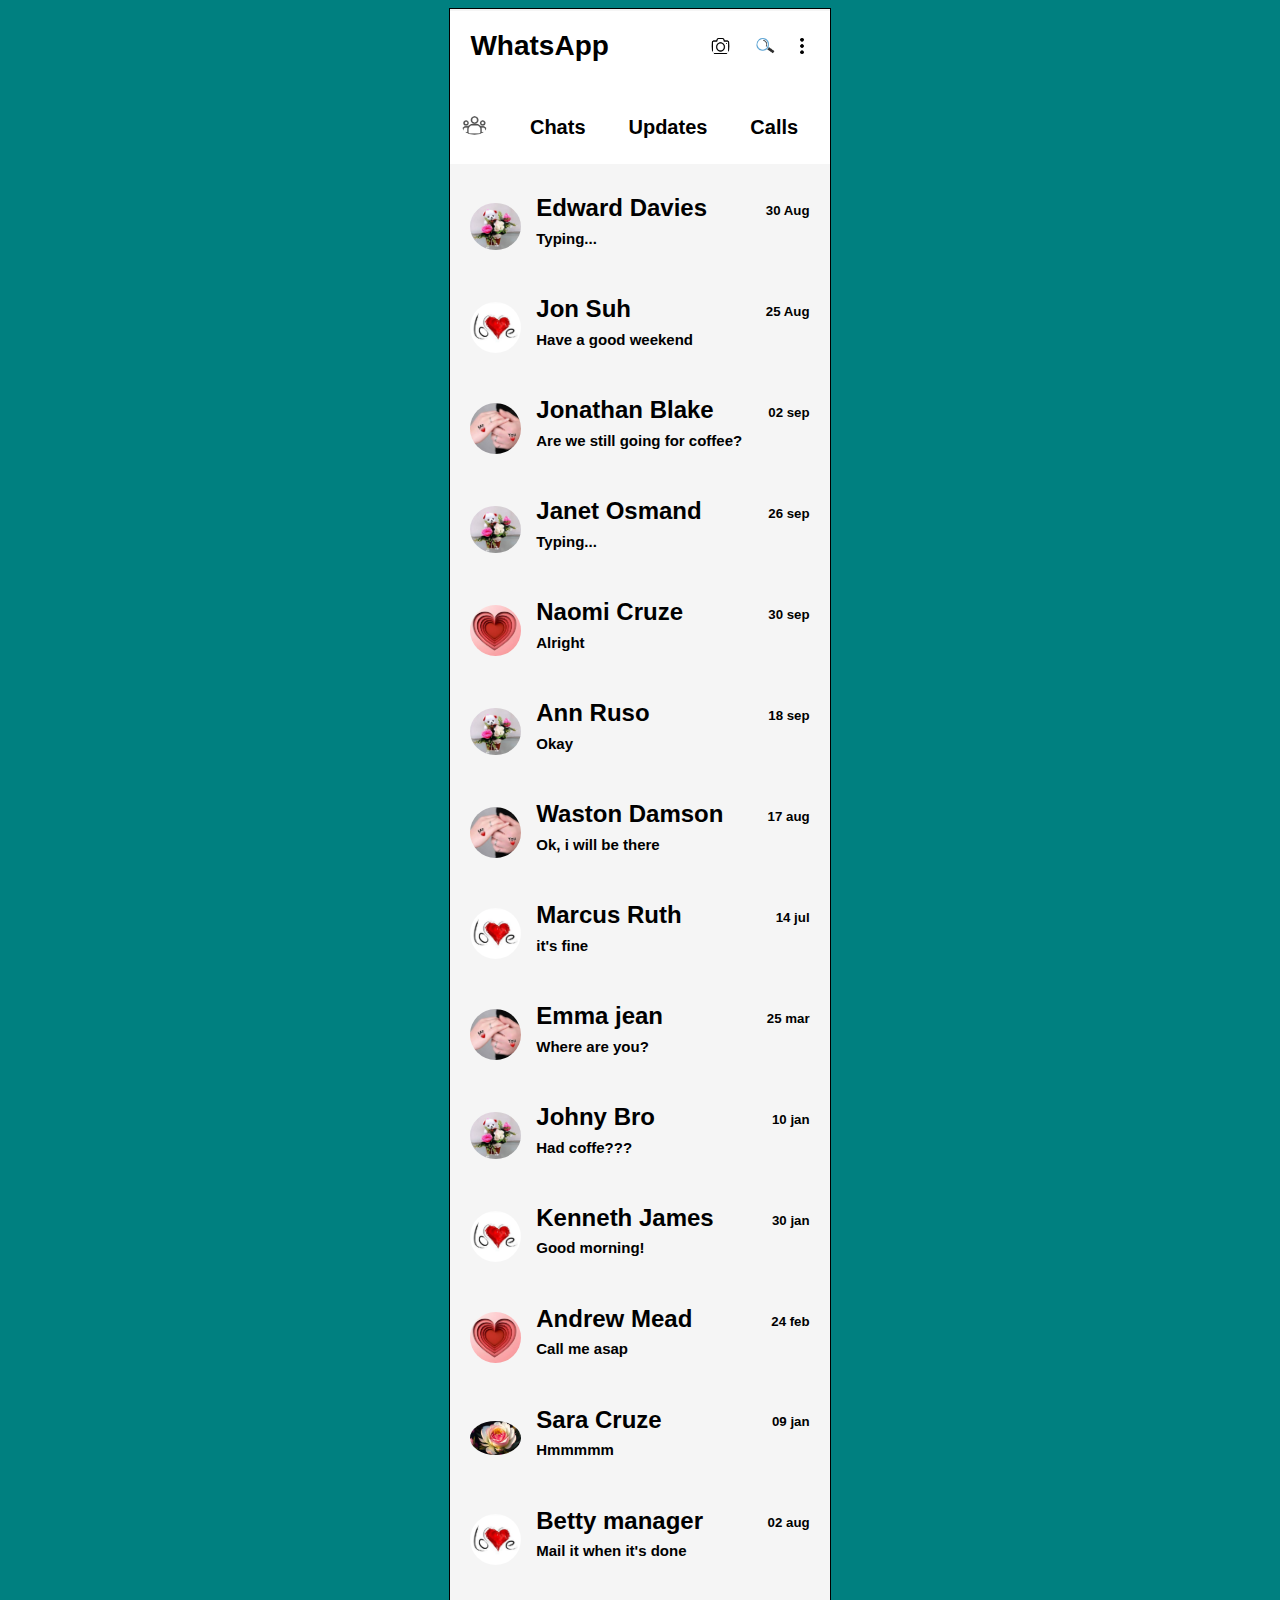
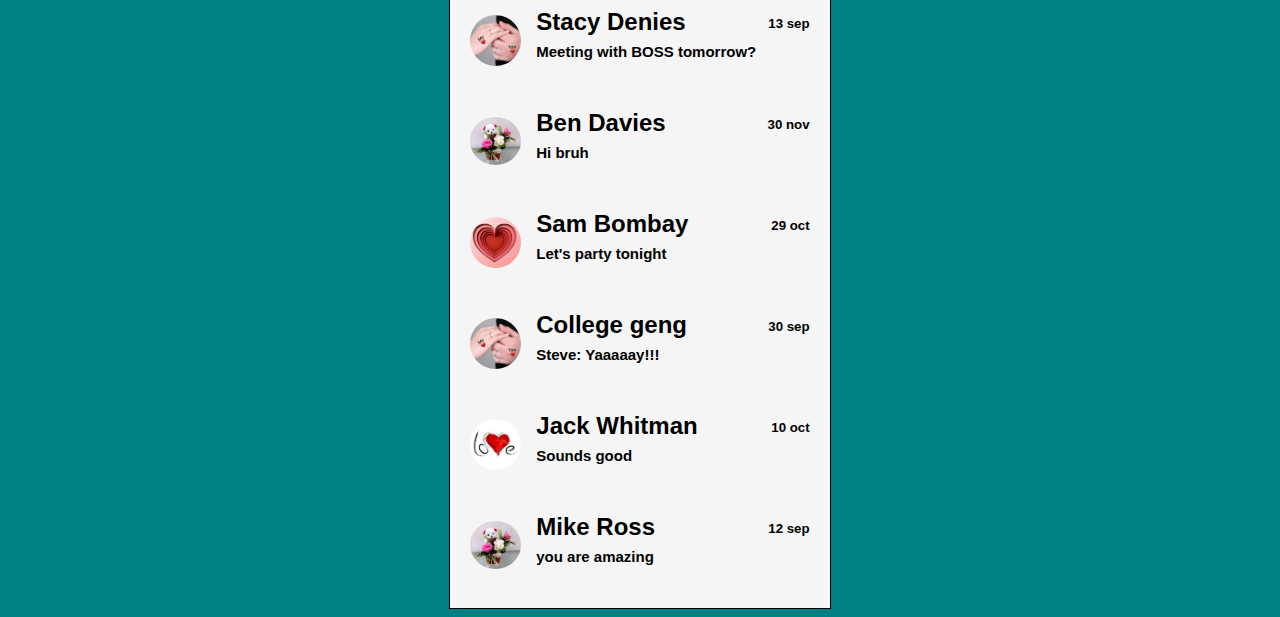
<file: index.html>
<!DOCTYPE html>
<html lang="en">
<head>
    <meta charset="UTF-8">
    <meta name="viewport" content="width=device-width, initial-scale=1.0">
    <link rel="stylesheet" href="style.css">
    <title>Document</title>
</head>
<body>
    
    <div class="container" id="con">
        <div class="head">
            <div class="h">
                <div class="h1">
                    <h1>WhatsApp</h1>
                </div>
                <div class="icons">
                    <img style="width: 20%; height: 20%; margin-right: 26px; " src="images/camera.png">
                    <img style="width: 20%; height: 20%;margin-right: 16px; "src="images/find.png">
                    <img style="width: 20%; height: 20%;"src="images/dots.png">
                </div>
            </div>
                <div class="btns">
                    <img class="hove" style="width: 7%; height: 7%; margin-left: -20px; margin-top: 20px;" src="images/people.png">
                    <h3>Chats</h3>
                   <h3 id="Updates">Updates</h3>
                   <h3 id="calls">Calls</h3>
                </div>
        </div>

        <!--Updates-->

        <div class="content">
            <div id="upd">
                <div class="head">
                    <div class="h">
                        <div class="h1">
                            <h1>WhatsApp</h1>
                        </div>
                        <div class="icons">
                            <img style="width: 20%; height: 10%; margin-right: 26px; " src="images/camera.png">
                            <img style="width: 20%; height: 10%;margin-right: 16px; "src="images/find.png">
                            <img style="width: 20%; height: 10%;"src="images/dots.png">
                        </div>
                    </div>
                    <div class="btns">
                        <img class="hove" style="width: 7%; height: 7%; margin-left: -20px; margin-top: 20px;" src="images/people.png">
                        <h3><a href="index.html" style="text-decoration-line: none; color: black;">Chats</a></h3>
                        <h3>Updates</h3>
                        <h3>Calls</h3>
                    </div>
                </div>

                <div class="content">
                    <div class="first">
                        <img src="images/img14.jpg" alt="">
                        <div class="text-box">
                            <h2>My Status</h2>
                        </div>
                    </div>

                    <h4 style="margin-left: 15px; font-size: 20px; ">Recent</h4>
                    <div class="main" id="m-upd">
                        <img style="border: 3px solid green;" src="images/img10.jpg" >
                        <div class="flex" id="text">
                            <div class="text-b">
                                <h2>Edward Davies</h2>
                            </div>
                            <div class="message-box">
                                <h5>1 minutes ago</h5>
                            </div>
                        </div>
                    </div>

                    <div class="main">
                        <img style="border: 3px solid green;" src="images/img14.jpg" >
                        <div class="flex" id="text">
                            <div class="text-b">
                                <h2>Janet Osmand</h2>
                            </div>
                            <div class="message-box">
                                <h5>12 minutes ago</h5>
                            </div>
                        </div>
                    </div>

                    <div class="main">
                        <img style="border: 3px solid green;" src="images/img17.jpg" >
                        <div class="flex" id="text">
                            <div class="text-b">
                                <h2>Ann Ruso</h2>
                            </div>
                            <div class="message-box">
                                <h5>1 hour ago</h5>
                            </div>
                        </div>
                    </div>

                    <div class="main">
                        <img style="border: 3px solid green;" src="images/img18.jpg" >
                        <div class="flex" id="text">
                            <div class="text-b">
                                <h2>Waston Damson</h2>
                            </div>
                            <div class="message-box">
                                <h5>2 hour ago</h5>
                            </div>
                        </div>
                    </div>

                    <div class="main">
                        <img style="border: 3px solid green;" src="images/img13.jpg" >
                        <div class="flex" id="text">
                            <div class="text-b">
                                <h2>Naomi Cruze</h2>
                            </div>
                            <div class="message-box">
                                <h5>Yesterday</h5>
                            </div>
                        </div>
                    </div>
                </div>
            </div>
        </div>
    
        <!--call-->
        <div class="content">
            <div id="hed">
                <div class="head">
                    <div class="h">
                        <div class="h1">
                            <h1>WhatsApp</h1>
                        </div>
                        <div class="icons">
                            <img style="width: 20%; height: 10%; margin-right: 26px; " src="images/camera.png">
                            <img style="width: 20%; height: 10%;margin-right: 16px; "src="images/find.png">
                            <img style="width: 20%; height: 10%;"src="images/dots.png">
                        </div>
                    </div>
                    <div class="btns">
                        <img class="hove" style="width: 7%; height: 7%; margin-left: -20px; margin-top: 20px;" src="images/people.png">
                        <h3><a href="index.html" style="text-decoration-line: none; color: black;">Chats</a></h3>
                        <h3>Updates</h3>
                        <h3>Calls</h3>
                    </div>
                </div>
        
                <div class="content">
                    <div class="first">
                        <img src="images/img14.jpg" alt="">
                        <div class="text-box">
                            <h3>Create call Link</h3>
                            <p>Share a link for your WhatsApp call</p>
                        </div>
                    </div>
                    <h4 style="margin-left: 15px; font-size: 20px; ">Recent</h4>
                    <div class="main">
                        <img src="images/img10.jpg" >
                        <div class="flex" id="text">
                            <div class="text-b">
                                <h2>Edward Davies(2)</h2>
                                <img style="width: 10%;" src="images/ic_call_128_28145.png" alt="">
                            </div>
                            <div class="message-box">
                                <img style="width: 8%; margin-top: -30px;" src="images/down_left_arrow-48_46766.png" alt="">
                                <h5>Yesterday, 3:45 PM</h5>
                            </div>
                        </div>
                    </div>
        
                    <div class="main">
                        <img src="images/img18.jpg" >
                        <div class="flex" id="text">
                            <div class="text-b">
                                <h2>Janet Osmand(5)</h2>
                                <img style="width: 10%;" src="images/ic_call_128_28145.png" alt="">
                            </div>
                            <div class="message-box">
                                <img style="width: 8%; margin-top: -30px;" src="images/down_left_arrow-48_46766.png" alt="">
                                <h5>Today, 3:45 AM</h5>
                            </div>
                        </div>
                    </div>
                    
                    <div class="main">
                        <img src="images/img17.jpg" >
                        <div class="flex" id="text">
                            <div class="text-b">
                                <h2>+234 789 999 606</h2>
                                <img style="width: 10%;" src="images/ic_call_128_28145.png" alt="">
                            </div>
                            <div class="message-box">
                                <img style="width: 8%; margin-top: -30px;" src="images/down_left_arrow-48_46766.png" alt="">
                                <h5>September 21, 2:30 PM</h5>
                            </div>
                        </div>
                    </div>
        
                    <div class="main">
                        <img src="images/img14.jpg" >
                        <div class="flex" id="text">
                            <div class="text-b">
                                <h2>Ann Ruso</h2>
                                <img style="width: 10%;" src="images/ic_call_128_28145.png" alt="">
                            </div>
                            <div class="message-box">
                                <img style="width: 8%; margin-top: -30px;" src="images/down_left_arrow-48_46766.png" alt="">
                                <h5>September 18, 3:45 PM</h5>
                            </div>
                        </div>
                    </div>
        
                    <div class="main">
                        <img src="images/img10.jpg" >
                        <div class="flex" id="text">
                            <div class="text-b">
                                <h2>Waston Damson(2)</h2>
                                <img style="width: 10%;" src="images/ic_call_128_28145.png" alt="">
                            </div>
                            <div class="message-box">
                                <img style="width: 8%; margin-top: -30px;" src="images/down_left_arrow-48_46766.png" alt="">
                                <h5>February 30, 1:20 AM</h5>
                            </div>
                        </div>
                    </div>

                    <div class="main">
                        <img src="images/img18.jpg" >
                        <div class="flex" id="text">
                            <div class="text-b">
                                <h2>Naomi Cruze(2)</h2>
                                <img style="width: 10%;" src="images/ic_call_128_28145.png" alt="">
                            </div>
                            <div class="message-box">
                                <img style="width: 8%; margin-top: -30px;" src="images/down_left_arrow-48_46766.png" alt="">
                                <h5>July 20, 9:30 PM</h5>
                            </div>
                        </div>
                    </div>

                    <div class="main">
                        <img src="images/img14.jpg" >
                        <div class="flex" id="text">
                            <div class="text-b">
                                <h2>+234 809 678 666(2)</h2>
                                <img style="width: 10%;" src="images/ic_call_128_28145.png" alt="">
                            </div>
                            <div class="message-box">
                                <img style="width: 8%; margin-top: -30px;" src="images/down_left_arrow-48_46766.png" alt="">
                                <h5>August 20, 1:20 PM</h5>
                            </div>
                        </div>
                    </div>

                    <div class="main">
                        <img src="images/img17.jpg" >
                        <div class="flex" id="text">
                            <div class="text-b">
                                <h2>Lara Blake(2)</h2>
                                <img style="width: 10%;" src="images/ic_call_128_28145.png" alt="">
                            </div>
                            <div class="message-box">
                                <img style="width: 8%; margin-top: -30px;" src="images/down_left_arrow-48_46766.png" alt="">
                                <h5>August 29, 1:20 PM</h5>
                            </div>
                        </div>
                    </div>
                </div>
            </div>

            <!--Chats-->

            <div id="chat-container">
                <div class="main-ch">
                    <img src="images/img18.jpg" >
                    <div class="flex-chat">
                        <div class="chat-text">
                            <div class="text-ch">
                                <h2 style="margin-left: 10px;  margin-right: 100px;">Edward Davies</h2>
                            </div>
                            <div class="chat-icon">
                                <img style="width: 25%;" src="images/ic_call_128_28145.png" alt="">
                                <img style="width: 25%;" src="images/dots.png" alt="">
                            </div>
                        </div>
                    </div>
                </div>
                <div class="chat-content">
                    <div class="inbox">
                        <div class="left">
                            <p style="background-color: green; width: 100%; height: 15%; padding: 5px 5px; border-radius: 10px;">Hello! janet, How are you doing?</p>
                            <p style="background-color: green; width: 100%; height: 10%; padding: 5px 5px; border-radius: 10px;">Are you done with your project?</p>
                        </div>
                        <div class="right">
                            <p style="background-color: green; width: 100%; height: 25%; padding: 5px 5px; border-radius: 10px;  left: 20px;">Hi, i'm fine thank you</p>
                            <p style="background-color: green; width: 100%; height: 25%; padding: 5px 5px; border-radius: 10px;">No, i'm not done</p>
                        </div>
                    </div>
                    <div class="chat-input">
                        <input type="text" name="" id="text" placeholder="Enter your text in here">
                        <button id="btn">></button>
                    </div>
                </div>
            </div>

            <div class="main" id="m-ch">
                <img src="images/img10.jpg" >
                <div class="flex" id="text">
                    <div class="text">
                        <h2>Edward Davies</h2>
                        <h5>30 Aug</h5>
                    </div>
                    <div class="message-box">
                        <h5>Typing...</h5>
                    </div>
                </div>
            </div>
    
            <div class="main" id="m-ch">
                <img src="images/img14.jpg">
                <div class="flex">
                    <div class="text">
                        <h2>Jon Suh</h2>
                        <h5>25 Aug</h5>
                    </div>
                    <div class="message-box">
                        <h5>Have a good weekend</h5>
                    </div>
                </div>
            </div>
    
            <div class="main">
                <img src="images/img18.jpg" alt="img1">
                <div class="flex">
                    <div class="text">
                        <h2>Jonathan Blake</h2>
                        <h5>02 sep</h5>
                    </div>
                    <div class="message-box">
                        <h5>Are we still going for coffee?</h5>
                    </div>
                </div>
            </div> 
    
            <div class="main">
                <img src="images/img10.jpg" >
                <div class="flex">
                    <div class="text">
                        <h2>Janet Osmand</h2>
                        <h5>26 sep</h5>
                    </div>
                    <div class="message-box">
                        <h5>Typing...</h5>
                    </div>
                </div>
            </div>
    
            <div class="main">
                <img src="images/img17.jpg" >
                <div class="flex">
                    <div class="text">
                        <h2>Naomi Cruze</h2>
                        <h5>30 sep</h5>
                    </div>
                    <div class="message-box">
                        <h5>Alright</h5>
                    </div>
                </div>
            </div>
    
            <div class="main">
                <img src="images/img10.jpg" >
                <div class="flex">
                    <div class="text">
                        <h2>Ann Ruso</h2>
                        <h5>18 sep</h5>
                    </div>
                    <div class="message-box">
                        <h5>Okay</h5>
                    </div>
                </div>
            </div>
    
            <div class="main">
                <img src="images/img18.jpg">
                <div class="flex">
                    <div class="text">
                        <h2>Waston Damson</h2>
                        <h5>17 aug</h5>
                    </div>
                    <div class="message-box">
                        <h5>Ok, i will be there</h5>
                    </div>
                </div>
            </div>
    
            <div class="main">
                <img src="images/img14.jpg" >
                <div class="flex">
                    <div class="text">
                        <h2>Marcus Ruth</h2>
                        <h5>14 jul</h5>
                    </div>
                    <div class="message-box">
                        <h5>it's fine</h5>
                    </div>
                </div>
            </div>
    
            <div class="main">
                <img src="images/img18.jpg" >
                <div class="flex">
                    <div class="text">
                        <h2>Emma jean</h2>
                        <h5>25 mar</h5>
                    </div>
                    <div class="message-box">
                        <h5>Where are you?</h5>
                    </div>
                </div>
            </div>
    
            <div class="main">
                <img src="images/img10.jpg" >
                <div class="flex">
                    <div class="text">
                        <h2>Johny Bro</h2>
                        <h5>10 jan</h5>
                    </div>
                    <div class="message-box">
                        <h5>Had coffe???</h5>
                    </div>
                </div>
            </div>
    
            <div class="main">
                <img src="images/img14.jpg" >
                <div class="flex">
                    <div class="text">
                        <h2>Kenneth James</h2>
                        <h5>30 jan</h5>
                    </div>
                    <div class="message-box">
                        <h5>Good morning!</h5>
                    </div>
                </div>
            </div>
    
            <div class="main">
                <img src="images/img17.jpg" >
                <div class="flex">
                    <div class="text">
                        <h2>Andrew Mead</h2>
                        <h5>24 feb</h5>
                    </div>
                    <div class="message-box">
                        <h5>Call me asap</h5>
                    </div>
                </div>
            </div>
    
            <div class="main">
                <img src="images/img8.jpg" >
                <div class="flex">
                    <div class="text">
                        <h2>Sara Cruze</h2>
                        <h5>09 jan</h5>
                    </div>
                    <div class="message-box">
                        <h5>Hmmmmm</h5>
                    </div>
                </div>
            </div>
    
            <div class="main">
                <img src="images/img14.jpg">
                <div class="flex">
                    <div class="text">
                        <h2>Betty manager</h2>
                        <h5>02 aug</h5>
                    </div>
                    <div class="message-box">
                        <h5>Mail it when it's done</h5>
                    </div>
                </div>
            </div>
    
            <div class="main">
                <img src="images/img18.jpg" >
                <div class="flex">
                    <div class="text">
                        <h2>Stacy Denies</h2>
                        <h5>13 sep</h5>
                    </div>
                    <div class="message-box">
                        <h5>Meeting with BOSS tomorrow?</h5>
                    </div>
                </div>
            </div>
    
            <div class="main">
                <img src="images/img10.jpg" >
                <div class="flex">
                    <div class="text">
                        <h2>Ben Davies</h2>
                        <h5>30 nov</h5>
                    </div>
                    <div class="message-box">
                        <h5>Hi bruh</h5>
                    </div>
                </div>
            </div>
    
            <div class="main">
                <img src="images/img17.jpg" >
                <div class="flex">
                    <div class="text">
                        <h2>Sam Bombay</h2>
                        <h5>29 oct</h5>
                    </div>
                    <div class="message-box">
                        <h5>Let's party tonight</h5>
                    </div>
                </div>
            </div>
    
            <div class="main">
                <img src="images/img18.jpg" >
                <div class="flex">
                    <div class="text">
                        <h2>College geng</h2>
                        <h5>30 sep</h5>
                    </div>
                    <div class="message-box">
                        <h5>Steve: Yaaaaay!!!</h5>
                    </div>
                </div>
            </div>
    
            <div class="main">
                <img src="images/img14.jpg" >
                <div class="flex">
                    <div class="text">
                        <h2>Jack Whitman</h2>
                        <h5>10 oct</h5>
                    </div>
                    <div class="message-box">
                        <h5>Sounds good</h5>
                    </div>
                </div>
            </div>
    
            <div class="main">
                <img src="images/img10.jpg" >
                <div class="flex">
                    <div class="text">
                        <h2>Mike Ross</h2>
                        <h5>12 sep</h5>
                    </div>
                    <div class="message-box">
                        <h5>you are amazing</h5>
                    </div>
                </div>
            </div> 
        </div>

    </div>

    <script src="main.js"></script>
</body>
</html>
</file>
<file: style.css>
body{
    background-color: teal;
    font-family: 'Gill Sans', 'Gill Sans MT', Calibri, 'Trebuchet MS', sans-serif;
    font-weight: 600;
}
.container{
    border: 1px solid black;
    background-color: whitesmoke;
    width: 100%;
    height: 100%;
    margin: auto;
}
.head{
    background-color: white;
    position: sticky;
    top: 0;
    z-index: 1;
}
#hed{
    display: none;
}

.h{
    display: flex;
    flex-direction: row;
    justify-content: space-between;
    align-items: center;
    margin: 2px 20px;
}
.icons{
    display: flex;
    justify-content: space-evenly;
  
}
.h1{
    margin-right: 30%;
    color: black;
    font-size: 14px;
}
.hove:hover{
    color: white;
}

.btns{
    display: flex;
    justify-content: space-around;
    padding-bottom: 5px;
    margin: 15px 10px;
}
h3{
    cursor: pointer;
    color: black;
    font-size: 20px;
}
h3:hover{
    text-decoration-line: underline;
}

.calls{
    display: none;
}
img{
    width: 15%;
    height: 15%;
    border-radius: 50%;
}

.main{
    display: flex;
    flex-direction: row;
    align-items: center;
    margin: 10px 10px;
}

.main:hover{
    background-color: white;
   
}
img:hover{
    background-color: white;
  
}

.flex{
   margin-left: 15px;
   position: relative; 
   width: 100%;
}

.text{
    display: flex;
    justify-content: space-between;
}
.text-box{
    line-height: 0%;
    margin-left: 20px;
}
.text-b{
    display: flex;
    justify-content: space-between;
    align-items: center;
}
.message-box{
    margin-top: 7px;
    display: flex;
    flex-direction: row;
    align-items: center;
}

.flex .message-box h5{
    font-size: 15px;
    margin-top:-2px;
}
.content{
    line-height: 5%;
}
.first{
    display: flex;
    flex-direction: row;
    align-items: center;
    margin: 5px 10px;
}

#chat-container{
    display: none;
}

.chat-text{
    display: flex;
    justify-content: space-between;
    align-items: center;
}
img{
    width: 15%;
    height: 15%;
    border-radius: 50%;
}
.main-ch{
    display: flex;
    justify-content: space-between;
    align-items: center;
    background-color: white;
    position: sticky;
    top: 0;
}
.chat-icon{
    display: flex;
    justify-content: space-evenly;
}
.chat-input{
    display: flex;
    flex-direction: row;
    align-items: center;
    margin-top: 50%;
    margin-bottom: 5px;
    margin-left: 10px;
    margin-right: 10px;
}
input{
    width: 100%;
    height: 35px;
    margin-right: 10px;
    font-size: 20px;
}
.inbox{
    display: flex;
    margin: 20px 5px;
    
}
.right{
    margin-top: 50%;
    margin-right: 10px;
}

/*updates*/
#upd{
    display: none;
}

#update-container{
    display: none;
}

@media (min-width: 700px){
    body{
        background-color: teal;
    }
    .container{
        border: 1px solid black;
        background-color: whitesmoke;
        width: 50%;
        height: 100%;
        margin: auto;
    }
    .head{
        background-color: white;
        /* margin: 10px 2px; */
    }
    
    .h{
        display: flex;
        flex-direction: row;
        justify-content: space-between;
        align-items: center;
        margin: 2px 20px;
    }
    .icons{
        display: flex;
        justify-content: space-evenly;
        
    }
    .h1{
        margin-right: 30%;
        color: black;
        font-size: 14px;
    }
    .hove{
        margin-top: 20px;
    }
    
    .btns{
        display: flex;
        justify-content: space-around;
        padding-bottom: 5px;
        margin: 15px 10px;
    }
    .btns h3{
        cursor: pointer;
        color: black;
        font-size: 20px;
    }
    
    img{
        width: 15%;
        height: 15%;
        border-radius: 50%;
    }
    
    .main{
        display: flex;
        flex-direction: row;
         align-items: center;
         margin: 25px 20px;
    }
    .main:hover{
        background-color: white;
    }
    .flex{
       margin-left: 15px;
        position: relative; 
        width: 100%;
        
    }
    
    .text{
        display: flex;
        justify-content: space-between;
    }
    
    .flex .message-box h5{
        font-size: 15px;
        margin-top:-2px;
    }
    .content{
        line-height: 5%;
    }

    #chat-container{
        display: none;
    }
    
    .chat-text{
        display: flex;
        justify-content: space-between;
        align-items: center;
    }
    .main-ch{
        display: flex;
        justify-content: space-between;
        align-items: center;
        background-color: white;
        position: sticky;
        top: 0;
    }
    .chat-icon{
        display: flex;
        justify-content: space-evenly;
    }
    .chat-input{
        display: flex;
        flex-direction: row;
        align-items: center;
        margin-top: 50%;
        margin-bottom: 5px;
        margin-left: 10px;
        margin-right: 10px;
    }
    input{
        width: 100%;
        height: 35px;
        margin-right: 10px;
        font-size: 20px;
    }
    .inbox{
        display: flex;
        margin: 20px 5px;
        
    }
    .right{
        margin-top: 50%;
        margin-right: -70px;
    }
}

@media (min-width: 900px){
    body{
        background-color: teal;
    }
    .container{
        border: 1px solid black;
        background-color: whitesmoke;
        width: 30%;
        height: 100%;
        margin: auto;
    }
    .head{
        background-color: white;
        /* margin: 10px 2px; */
    }
    
    .h{
        display: flex;
        flex-direction: row;
        justify-content: space-between;
        align-items: center;
        margin: 2px 20px;
    }
    .icons{
        display: flex;
        justify-content: space-evenly;
        
    }
    .h1{
        margin-right: 30%;
        color: black;
        font-size: 14px;
    }
    .hove{
        margin-top: 20px;
    }
    
    .btns{
        display: flex;
        justify-content: space-around;
        padding-bottom: 5px;
        margin: 15px 10px;
    }
    .btns h3{
        cursor: pointer;
        color: black;
        font-size: 20px;
    }
    
    img{
        width: 15%;
        height: 15%;
        border-radius: 50%;
    }
    
    .main{
        display: flex;
        flex-direction: row;
         align-items: center;
         margin: 25px 20px;
    }
    .main:hover{
        background-color: white;
    }
    .flex{
       margin-left: 15px;
        position: relative; 
        width: 100%;
        
    }
    
    .text{
        display: flex;
        justify-content: space-between;
    }
    
    .flex .message-box h5{
        font-size: 15px;
        margin-top:-2px;
    }
    .content{
        line-height: 5%;
    }

    #chat-container{
        display: none;
    }
    
    .chat-text{
        display: flex;
        justify-content: space-between;
        align-items: center;
    }
    .main-ch{
        display: flex;
        justify-content: space-between;
        align-items: center;
        background-color: white;
        position: sticky;
        top: 0;
    }
    .chat-icon{
        display: flex;
        justify-content: space-evenly;
    }
    .chat-input{
        display: flex;
        flex-direction: row;
        align-items: center;
        margin-top: 50%;
        margin-bottom: 5px;
        margin-left: 10px;
        margin-right: 10px;
    }
    input{
        width: 100%;
        height: 35px;
        margin-right: 10px;
        font-size: 20px;
    }
    .inbox{
        display: flex;
        margin: 20px 5px;
        
    }
    .right{
        margin-top: 50%;
        margin-right: -70px;
    }
    
    
}
</file>
